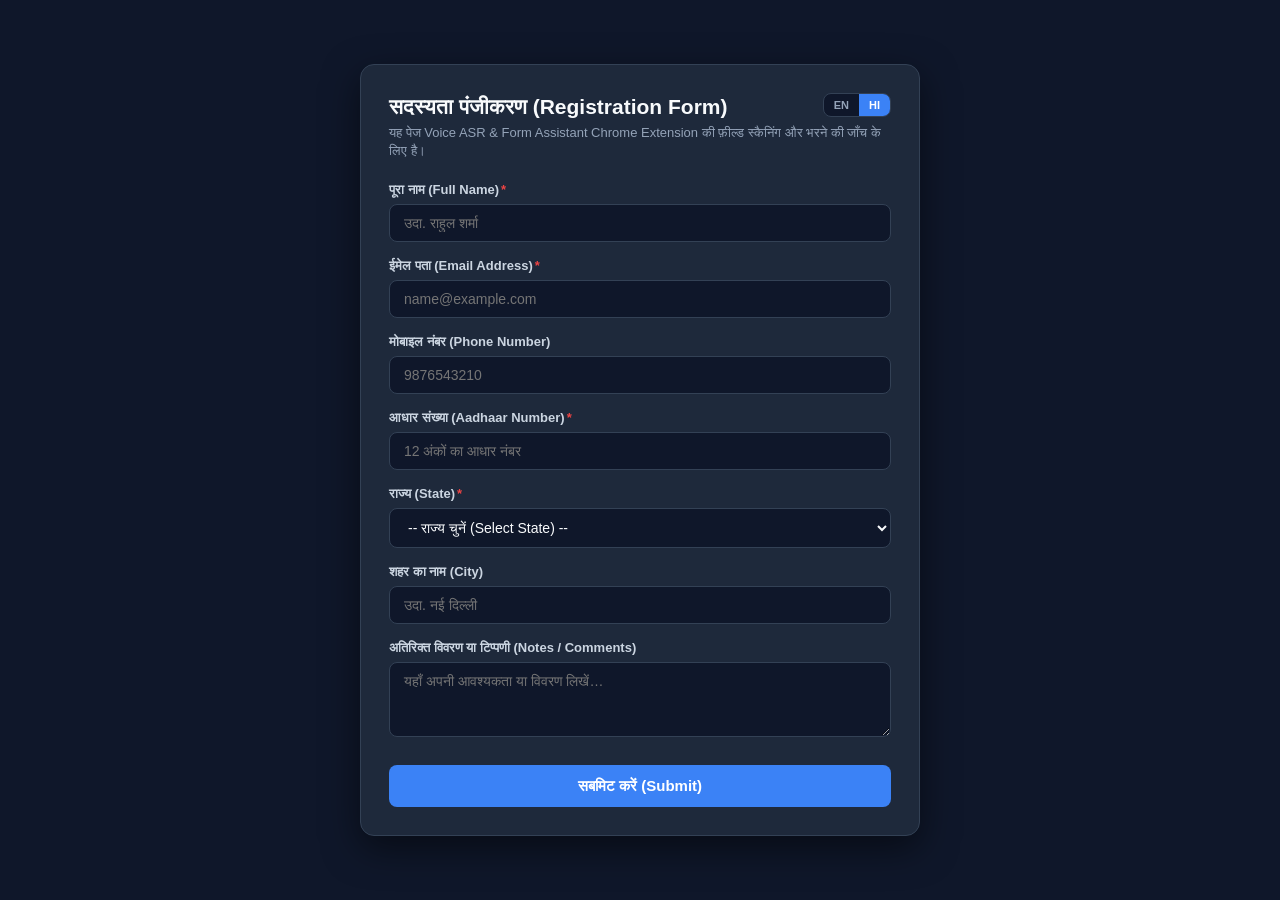
<file: commands_demo/sample_form.html>
<!doctype html>
<html lang="hi">
<head>
    <meta charset="utf-8" />
    <meta name="viewport" content="width=device-width, initial-scale=1" />
    <title id="pageTitle">सैंपल रजिस्ट्रेशन फ़ॉर्म (Sample Test Form)</title>
    <style>
        :root {
            --bg: #0f172a;
            --card-bg: #1e293b;
            --border: #334155;
            --text: #f8fafc;
            --text-muted: #94a3b8;
            --primary: #3b82f6;
            --primary-glow: rgba(59, 130, 246, 0.25);
        }
        * { box-sizing: border-box; margin: 0; padding: 0; }
        body {
            font-family: -apple-system, BlinkMacSystemFont, "Segoe UI", Roboto, "Noto Sans Devanagari", sans-serif;
            background: var(--bg);
            color: var(--text);
            min-height: 100vh;
            display: flex;
            align-items: center;
            justify-content: center;
            padding: 24px;
        }
        .container {
            width: 100%;
            max-width: 560px;
            background: var(--card-bg);
            border: 1px solid var(--border);
            border-radius: 14px;
            padding: 28px;
            box-shadow: 0 12px 36px rgba(0,0,0,0.5);
            position: relative;
        }
        .header-row {
            display: flex;
            justify-content: space-between;
            align-items: flex-start;
            gap: 12px;
            margin-bottom: 4px;
        }
        h1 {
            font-size: 21px;
            font-weight: 700;
            color: var(--text);
            line-height: 1.3;
        }
        .lang-switch {
            display: flex;
            background: #0f172a;
            border: 1px solid var(--border);
            border-radius: 8px;
            overflow: hidden;
            flex-shrink: 0;
        }
        .lang-btn {
            background: transparent;
            border: none;
            color: var(--text-muted);
            padding: 5px 10px;
            font-size: 11px;
            font-weight: 700;
            cursor: pointer;
            transition: all 0.2s;
        }
        .lang-btn.active {
            background: var(--primary);
            color: #ffffff;
        }
        p.subtitle {
            font-size: 13px;
            color: var(--text-muted);
            margin-bottom: 22px;
            line-height: 1.4;
        }
        .form-group {
            margin-bottom: 16px;
        }
        label {
            display: block;
            font-size: 13px;
            font-weight: 600;
            margin-bottom: 6px;
            color: #cbd5e1;
        }
        label span.req {
            color: #ef4444;
            margin-left: 2px;
        }
        input, textarea, select {
            width: 100%;
            padding: 10px 14px;
            border-radius: 8px;
            border: 1px solid var(--border);
            background: #0f172a;
            color: var(--text);
            font-size: 14px;
            outline: none;
            transition: all 0.2s ease;
            font-family: inherit;
        }
        input:focus, textarea:focus, select:focus {
            border-color: var(--primary);
            box-shadow: 0 0 0 3px var(--primary-glow);
        }
        textarea {
            resize: vertical;
            min-height: 75px;
        }
        .btn-submit {
            width: 100%;
            padding: 12px;
            border-radius: 8px;
            border: none;
            background: var(--primary);
            color: white;
            font-weight: 600;
            font-size: 15px;
            cursor: pointer;
            transition: background 0.2s;
            margin-top: 8px;
        }
        .btn-submit:hover {
            background: #2563eb;
        }
    </style>
</head>
<body>
    <div class="container">
        <div class="header-row">
            <h1 id="formHeading">सदस्यता पंजीकरण (Registration Form)</h1>
            <div class="lang-switch">
                <button type="button" class="lang-btn" id="btnLangEn" onclick="switchFormLang('en')">EN</button>
                <button type="button" class="lang-btn active" id="btnLangHi" onclick="switchFormLang('hi')">HI</button>
            </div>
        </div>
        <p class="subtitle" id="formSubtitle">यह पेज Voice ASR & Form Assistant Chrome Extension की फ़ील्ड स्कैनिंग और भरने की जाँच के लिए है।</p>

        <form id="registrationForm" onsubmit="event.preventDefault(); alert(currentLang === 'hi' ? 'फ़ॉर्म सबमिट हुआ!' : 'Form submitted successfully!');">
            <div class="form-group">
                <label for="fullName"><span id="lblFullName">पूरा नाम</span><span class="req">*</span></label>
                <input type="text" id="fullName" name="fullName" placeholder="उदा. राहुल शर्मा" required />
            </div>

            <div class="form-group">
                <label for="email"><span id="lblEmail">ईमेल पता</span><span class="req">*</span></label>
                <input type="email" id="email" name="email" placeholder="name@example.com" required />
            </div>

            <div class="form-group">
                <label for="phone"><span id="lblPhone">मोबाइल नंबर</span></label>
                <input type="tel" id="phone" name="phone" placeholder="9876543210" />
            </div>

            <div class="form-group">
                <label for="aadhaarNo"><span id="lblAadhaar">आधार संख्या</span><span class="req">*</span></label>
                <input type="password" id="aadhaarNo" name="aadhaarNo" placeholder="12 अंकों का आधार नंबर" maxlength="12" required />
            </div>

            <div class="form-group">
                <label for="state"><span id="lblState">राज्य</span><span class="req">*</span></label>
                <select id="state" name="state" required>
                    <!-- Options populated dynamically -->
                </select>
            </div>

            <div class="form-group">
                <label for="city"><span id="lblCity">शहर का नाम</span></label>
                <input type="text" id="city" name="city" placeholder="उदा. नई दिल्ली" />
            </div>

            <div class="form-group">
                <label for="notes"><span id="lblNotes">अतिरिक्त विवरण या टिप्पणी</span></label>
                <textarea id="notes" name="notes" placeholder="यहाँ अपनी आवश्यकता या विवरण लिखें…"></textarea>
            </div>

            <button type="submit" class="btn-submit" id="btnSubmit">सबमिट करें (Submit)</button>
        </form>
    </div>

    <script>
        const I18N_FORM = {
            hi: {
                pageTitle: 'सैंपल रजिस्ट्रेशन फ़ॉर्म (Sample Test Form)',
                heading: 'सदस्यता पंजीकरण (Registration Form)',
                subtitle: 'यह पेज Voice ASR & Form Assistant Chrome Extension की फ़ील्ड स्कैनिंग और भरने की जाँच के लिए है।',
                lblFullName: 'पूरा नाम (Full Name)',
                phFullName: 'उदा. राहुल शर्मा',
                lblEmail: 'ईमेल पता (Email Address)',
                phEmail: 'name@example.com',
                lblPhone: 'मोबाइल नंबर (Phone Number)',
                phPhone: '9876543210',
                lblAadhaar: 'आधार संख्या (Aadhaar Number)',
                phAadhaar: '12 अंकों का आधार नंबर',
                lblState: 'राज्य (State)',
                stateOptions: [
                    { val: '', text: '-- राज्य चुनें (Select State) --' },
                    { val: 'UP', text: 'उत्तर प्रदेश (Uttar Pradesh)' },
                    { val: 'MH', text: 'महाराष्ट्र (Maharashtra)' },
                    { val: 'DL', text: 'दिल्ली (Delhi)' },
                    { val: 'BR', text: 'बिहार (Bihar)' },
                    { val: 'RJ', text: 'राजस्थान (Rajasthan)' }
                ],
                lblCity: 'शहर का नाम (City)',
                phCity: 'उदा. नई दिल्ली',
                lblNotes: 'अतिरिक्त विवरण या टिप्पणी (Notes / Comments)',
                phNotes: 'यहाँ अपनी आवश्यकता या विवरण लिखें…',
                btnSubmit: 'सबमिट करें (Submit)'
            },
            en: {
                pageTitle: 'Registration Form — Voice Assistant Demo',
                heading: 'Membership Registration Form',
                subtitle: 'This page tests form scanning and sequential voice-filling with the Voice Form Assistant.',
                lblFullName: 'Full Name',
                phFullName: 'e.g. John Doe',
                lblEmail: 'Email Address',
                phEmail: 'john.doe@example.com',
                lblPhone: 'Phone Number',
                phPhone: '9876543210',
                lblAadhaar: 'Aadhaar / ID Number',
                phAadhaar: '12-digit ID number',
                lblState: 'State',
                stateOptions: [
                    { val: '', text: '-- Select State --' },
                    { val: 'CA', text: 'California (CA)' },
                    { val: 'NY', text: 'New York (NY)' },
                    { val: 'TX', text: 'Texas (TX)' },
                    { val: 'FL', text: 'Florida (FL)' },
                    { val: 'IL', text: 'Illinois (IL)' },
                    { val: 'UP', text: 'Uttar Pradesh (UP)' },
                    { val: 'DL', text: 'Delhi (DL)' }
                ],
                lblCity: 'City',
                phCity: 'e.g. San Francisco',
                lblNotes: 'Additional Notes / Comments',
                phNotes: 'Write your notes or special instructions here…',
                btnSubmit: 'Submit Registration'
            }
        };

        let currentLang = 'hi';

        function switchFormLang(lang) {
            if (!I18N_FORM[lang]) return;
            currentLang = lang;
            document.documentElement.lang = lang;

            const t = I18N_FORM[lang];
            document.getElementById('pageTitle').textContent = t.pageTitle;
            document.getElementById('formHeading').textContent = t.heading;
            document.getElementById('formSubtitle').textContent = t.subtitle;

            document.getElementById('lblFullName').textContent = t.lblFullName;
            document.getElementById('fullName').placeholder = t.phFullName;

            document.getElementById('lblEmail').textContent = t.lblEmail;
            document.getElementById('email').placeholder = t.phEmail;

            document.getElementById('lblPhone').textContent = t.lblPhone;
            document.getElementById('phone').placeholder = t.phPhone;

            document.getElementById('lblAadhaar').textContent = t.lblAadhaar;
            document.getElementById('aadhaarNo').placeholder = t.phAadhaar;

            document.getElementById('lblState').textContent = t.lblState;
            const stateSelect = document.getElementById('state');
            const curVal = stateSelect.value;
            stateSelect.innerHTML = '';
            t.stateOptions.forEach(opt => {
                const o = document.createElement('option');
                o.value = opt.val;
                o.textContent = opt.text;
                stateSelect.appendChild(o);
            });
            if (curVal) stateSelect.value = curVal;

            document.getElementById('lblCity').textContent = t.lblCity;
            document.getElementById('city').placeholder = t.phCity;

            document.getElementById('lblNotes').textContent = t.lblNotes;
            document.getElementById('notes').placeholder = t.phNotes;

            document.getElementById('btnSubmit').textContent = t.btnSubmit;

            document.getElementById('btnLangEn').classList.toggle('active', lang === 'en');
            document.getElementById('btnLangHi').classList.toggle('active', lang === 'hi');
        }

        // Listen for language changes dispatched by the Chrome Extension content script
        window.addEventListener('vff_language_changed', (e) => {
            if (e.detail && e.detail.language) {
                switchFormLang(e.detail.language);
            }
        });

        // Initialize with default language
        switchFormLang('hi');
    </script>
</body>
</html>
</file>
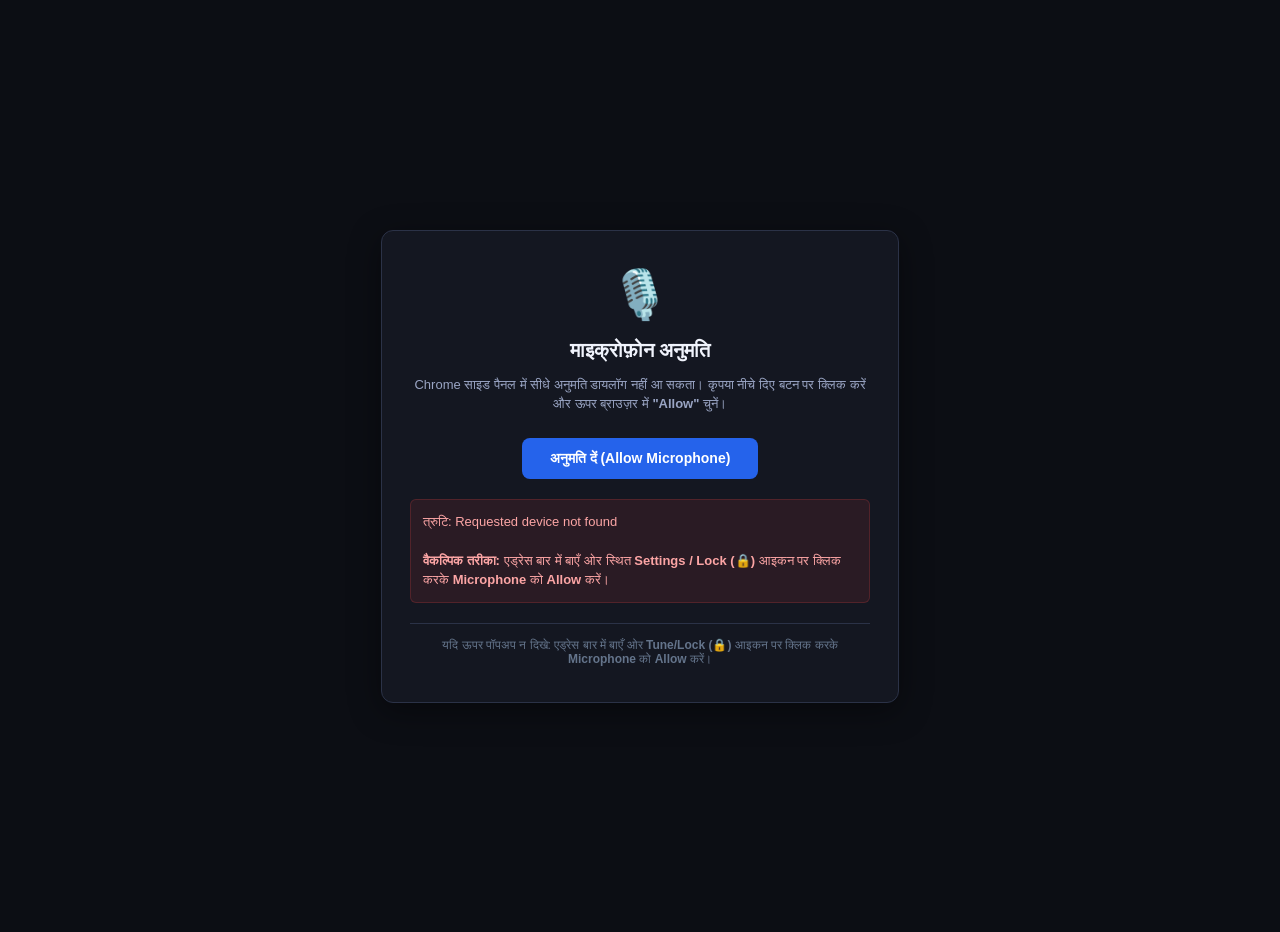
<file: extension/permission.html>
<!doctype html>
<html lang="hi">
<head>
    <meta charset="utf-8" />
    <meta name="viewport" content="width=device-width, initial-scale=1" />
    <title data-i18n="permPageTitle">Microphone Permission — Voice Assistant</title>
    <style>
        body {
            background-color: #0c0e14;
            color: #f0f3fc;
            font-family: -apple-system, BlinkMacSystemFont, "Segoe UI", Roboto, sans-serif;
            display: flex;
            align-items: center;
            justify-content: center;
            min-height: 100vh;
            margin: 0;
            text-align: center;
            padding: 16px;
        }
        .card {
            background: #141721;
            border: 1px solid #2b3247;
            border-radius: 12px;
            padding: 36px 28px;
            max-width: 460px;
            box-shadow: 0 8px 32px rgba(0, 0, 0, 0.4);
        }
        .mic-icon {
            font-size: 48px;
            margin-bottom: 16px;
            animation: bounce 2s infinite ease-in-out;
        }
        @keyframes bounce {
            0%, 100% { transform: translateY(0); }
            50% { transform: translateY(-8px); }
        }
        h1 {
            font-size: 20px;
            margin-bottom: 8px;
            color: #f0f3fc;
        }
        p {
            font-size: 13px;
            color: #9aa5c4;
            line-height: 1.5;
            margin-bottom: 24px;
        }
        .btn {
            cursor: pointer;
            background: #2563eb;
            color: white;
            border: none;
            padding: 12px 28px;
            border-radius: 8px;
            font-size: 14px;
            font-weight: 600;
            transition: all 0.2s;
        }
        .btn:hover:not(:disabled) {
            background: #1d4ed8;
        }
        .btn:disabled {
            opacity: 0.6;
            cursor: not-allowed;
        }
        .status {
            margin-top: 20px;
            font-size: 14px;
            color: #10b981;
            display: none;
            padding: 10px;
            background: rgba(16, 185, 129, 0.1);
            border-radius: 6px;
        }
        .error {
            margin-top: 20px;
            font-size: 13px;
            color: #fca5a5;
            display: none;
            padding: 12px;
            background: rgba(239, 68, 68, 0.1);
            border: 1px solid rgba(239, 68, 68, 0.2);
            border-radius: 6px;
            text-align: left;
            line-height: 1.5;
        }
        .tip {
            margin-top: 20px;
            font-size: 12px;
            color: #64748b;
            border-top: 1px solid #2b3247;
            padding-top: 14px;
        }
        .tip a {
            color: #60a5fa;
            text-decoration: underline;
        }
    </style>
</head>
<body>
    <div class="card">
        <div class="mic-icon">🎙️</div>
        <h1 id="permHeading" data-i18n="permHeading">Microphone Permission</h1>
        <p id="permDesc" data-i18n="permDesc">Chrome side panels cannot directly prompt for microphone access. Please click the button below and select <b>"Allow"</b> in the browser prompt above.</p>
        
        <button id="btnGrant" class="btn" data-i18n="permBtnGrant">Grant Permission (Allow Microphone)</button>
        
        <div id="statusSuccess" class="status" data-i18n="permSuccess">
            ✅ Permission granted! You can now close this tab.
        </div>
        <div id="statusError" class="error"></div>

        <div class="tip" id="permTip" data-i18n="permTip">
            If you do not see a prompt above: Click the <b>Tune/Lock (🔒)</b> icon on the left of the address bar and set <b>Microphone</b> to <b>Allow</b>.
        </div>
    </div>

    <!-- Loaded from external JS files to satisfy Manifest V3 CSP -->
    <script src="locales/hi.js"></script>
    <script src="locales/en.js"></script>
    <script src="locales/es.js"></script>
    <script src="locales/fr.js"></script>
    <script src="locales/it.js"></script>
    <script src="locales/pt.js"></script>
    <script src="locales/nl.js"></script>
    <script src="locales/de.js"></script>
    <script src="locales/tr.js"></script>
    <script src="locales/ru.js"></script>
    <script src="locales/ar.js"></script>
    <script src="locales/ja.js"></script>
    <script src="locales/ko.js"></script>
    <script src="locales/vi.js"></script>
    <script src="locales/uk.js"></script>
    <script src="i18n.js"></script>
    <script src="permission.js"></script>
</body>
</html>
</file>
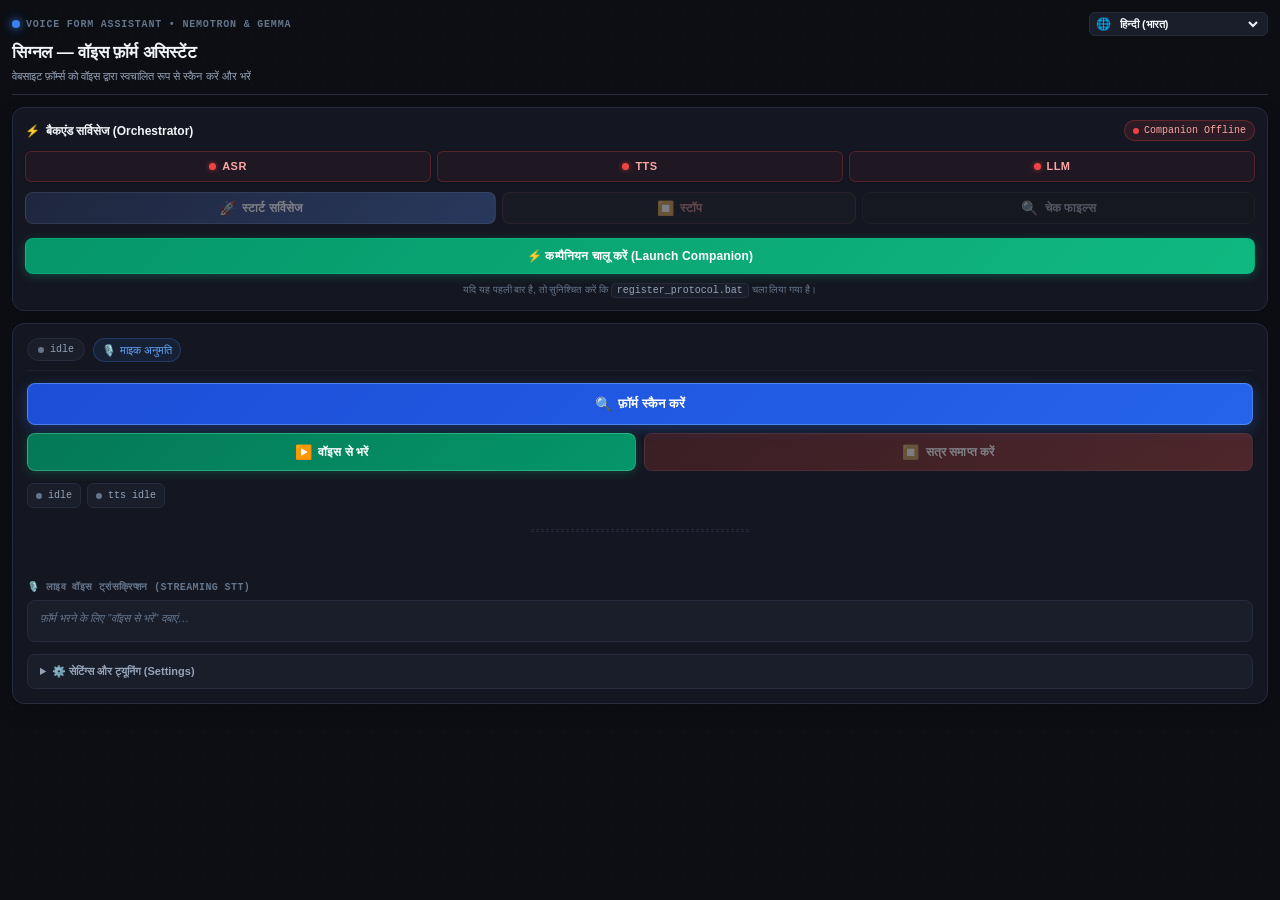
<file: extension/sidepanel.html>
<!doctype html>
<html lang="hi">
<head>
    <meta charset="utf-8" />
    <meta name="viewport" content="width=device-width, initial-scale=1" />
    <title>वॉइस फ़ॉर्म असिस्टेंट — Local ASR & LLM</title>
    <link rel="stylesheet" href="sidepanel.css" />
    <script src="lib/ort.min.js"></script>
    <script src="locales/hi.js"></script>
    <script src="locales/en.js"></script>
    <script src="locales/es.js"></script>
    <script src="locales/fr.js"></script>
    <script src="locales/it.js"></script>
    <script src="locales/pt.js"></script>
    <script src="locales/nl.js"></script>
    <script src="locales/de.js"></script>
    <script src="locales/tr.js"></script>
    <script src="locales/ru.js"></script>
    <script src="locales/ar.js"></script>
    <script src="locales/ja.js"></script>
    <script src="locales/ko.js"></script>
    <script src="locales/vi.js"></script>
    <script src="locales/uk.js"></script>
    <script src="i18n.js"></script>
</head>
<body>
    <div class="grain"></div>
    <div class="app-container">
        <!-- ===== HEADER ===== -->
        <header class="app-header">
            <div class="header-top-row">
                <div class="brand">
                    <span class="pulse-dot"></span>
                    <span class="brand-title" data-i18n="brandTitle">VOICE FORM ASSISTANT &bull; NEMOTRON & GEMMA</span>
                </div>
                <div class="lang-selector-wrapper">
                    <label for="languageSelect" class="lang-label" title="भाषा चुनें / Select Language">🌐</label>
                    <select id="languageSelect" class="lang-dropdown">
                        <option value="en-US">English (US)</option>
                        <option value="en-GB">English (UK)</option>
                        <option value="es-ES">Español (España)</option>
                        <option value="es-US">Español (EE. UU.)</option>
                        <option value="fr-FR">Français (France)</option>
                        <option value="fr-CA">Français (Canada)</option>
                        <option value="it-IT">Italiano (Italia)</option>
                        <option value="pt-BR">Português (Brasil)</option>
                        <option value="pt-PT">Português (Portugal)</option>
                        <option value="nl-NL">Nederlands (Nederland)</option>
                        <option value="de-DE">Deutsch (Deutschland)</option>
                        <option value="tr-TR">Türkçe (Türkiye)</option>
                        <option value="ru-RU">Русский (Россия)</option>
                        <option value="ar-AR">العربية (Arabic)</option>
                        <option value="hi-IN" selected>हिन्दी (भारत)</option>
                        <option value="ja-JP">日本語 (日本)</option>
                        <option value="ko-KR">한국어 (대한민국)</option>
                        <option value="vi-VN">Tiếng Việt (Việt Nam)</option>
                        <option value="uk-UA">Українська (Україна)</option>
                    </select>
                </div>
            </div>
            <h1 data-i18n="appTitle">सिग्नल — वॉइस फ़ॉर्म असिस्टेंट</h1>
            <p class="tagline" data-i18n="tagline">वेबसाइट फ़ॉर्म्स को वॉइस द्वारा स्वचालित रूप से स्कैन करें और भरें</p>
        </header>

        <!-- ===== COMPANION ORCHESTRATOR CARD ===== -->
        <section class="orchestrator-card">
            <div class="card-header">
                <div class="card-title">
                    <span class="icon">⚡</span>
                    <span data-i18n="orchestratorTitle">बैकएंड सर्विसेज (Orchestrator)</span>
                </div>
                <div id="companionPill" class="badge badge-disconnected" data-state="offline">
                    <span class="dot"></span>
                    <span id="companionStatusText" data-i18n="companionOffline">Companion Offline</span>
                </div>
            </div>

            <!-- 3 Backend Services Indicators (Single compact row) -->
            <div class="services-row">
                <div class="service-pill" id="svc-asr" data-status="stopped" title="Nemotron ASR (WS :8081, HTTP :8080)">
                    <span class="svc-dot"></span>
                    <span class="svc-name">ASR</span>
                    <span class="svc-badge" style="display: none;">stopped</span>
                </div>
                <div class="service-pill" id="svc-tts" data-status="stopped" title="Piper TTS (Port :8089)">
                    <span class="svc-dot"></span>
                    <span class="svc-name">TTS</span>
                    <span class="svc-badge" style="display: none;">stopped</span>
                </div>
                <div class="service-pill" id="svc-llm" data-status="stopped" title="Gemma 4 LLM (Port :8084)">
                    <span class="svc-dot"></span>
                    <span class="svc-name">LLM</span>
                    <span class="svc-badge" style="display: none;">stopped</span>
                </div>
            </div>

            <div class="orchestrator-actions">
                <button id="btnStartServices" class="btn btn-services-start" title="Start all 3 backend components" data-i18n-title="btnStartServices">
                    <span class="btn-icon">🚀</span>
                    <span data-i18n="btnStartServices">स्टार्ट सर्विसेज</span>
                </button>
                <button id="btnStopServices" class="btn btn-services-stop" title="Stop all 3 backend components" data-i18n-title="btnStopServices">
                    <span class="btn-icon">⏹️</span>
                    <span data-i18n="btnStopServices">स्टॉप</span>
                </button>
                <button id="btnCheckAssets" class="btn btn-services-check" title="Verify binaries and models" data-i18n-title="btnCheckAssets">
                    <span class="btn-icon">🔍</span>
                    <span data-i18n="btnCheckAssets">चेक फाइल्स</span>
                </button>
            </div>
            <div id="companionOfflineBanner" class="companion-offline-box" style="display: none;">
                <button id="btnLaunchCompanion" class="btn btn-launch" title="Launch Companion Orchestrator Server" data-i18n-title="btnLaunchCompanion">
                    <span data-i18n="btnLaunchCompanion">⚡ कम्पैनियन चालू करें (Launch Companion)</span>
                </button>
                <div id="orchestratorNotice" class="orchestrator-notice" data-i18n="orchestratorNotice">
                    यदि यह पहली बार है, तो सुनिश्चित करें कि <kbd>register_protocol.bat</kbd> चला लिया गया है।
                </div>
            </div>
        </section>

        <!-- ===== MAIN FORM SCANNER & ASSISTANT PANEL ===== -->
        <main class="voice-panel">
            <!-- Connection & Permission Toolbar -->
            <div class="toolbar">
                <div class="toolbar-left">
                    <div id="statusPill" class="status-pill" data-state="idle">
                        <span class="led"></span>
                        <span id="statusText">idle</span>
                    </div>
                    <a href="#" id="linkMicPerm" class="mic-perm-badge" title="माइक्रोफ़ोन अनुमति जाँचें या दें" data-i18n-title="micPermLink">
                        <span>🎙️</span>
                        <span data-i18n="micPermLink">माइक अनुमति</span>
                    </a>
                </div>
                <div class="toolbar-right">
                    <button id="interruptBtn" class="btn-interrupt" title="चल रहे TTS आवाज़ को तुरंत रोकें" data-i18n-title="interruptBtn">
                        <span data-i18n="interruptBtn">🔇 म्यूट TTS</span>
                    </button>
                </div>
            </div>

            <!-- MAIN ACTION HERO BUTTONS -->
            <div class="form-hero-actions">
                <button id="btnScanPage" class="btn btn-hero-scan" title="वर्तमान टैब के सभी फ़ील्ड्स को स्कैन करें" data-i18n-title="btnScanPage">
                    <span class="btn-icon">🔍</span>
                    <span class="btn-title" data-i18n="btnScanPage">फ़ॉर्म स्कैन करें</span>
                </button>
                <div class="form-flow-actions">
                    <button id="btnStartFormFlow" class="btn btn-hero-fill" title="स्कैन किए गए फ़ील्ड्स को वॉइस द्वारा भरें" data-i18n-title="btnStartFormFlow">
                        <span class="btn-icon">▶️</span>
                        <span class="btn-title" data-i18n="btnStartFormFlow">वॉइस से भरें</span>
                    </button>
                    <button id="btnStopFormFlow" class="btn btn-hero-stop" disabled title="सभी गतिविधियाँ और माइक तुरंत बंद करें" data-i18n-title="btnStopFormFlow">
                        <span class="btn-icon">⏹️</span>
                        <span class="btn-title" data-i18n="btnStopFormFlow">सत्र समाप्त करें</span>
                    </button>
                </div>
            </div>

            <!-- Page & Scan Info Banner -->
            <div class="form-page-info" id="formPageInfo" style="display: none;">
                <div class="page-info-row">
                    <span class="form-url-label" data-i18n="pageLabel">पृष्ठ:</span>
                    <span id="formTabUrl" class="form-tab-url" title="">-</span>
                    <div id="formScanBadge" class="badge badge-neutral" data-state="ready">
                        <span class="dot"></span>
                        <span id="formScanBadgeText">0 फ़ील्ड</span>
                    </div>
                </div>
            </div>

            <!-- Audio & Assistant State Row -->
            <div class="states-row">
                <div id="turnState" class="turn-state" data-mode="idle">
                    <span class="tdot"></span>
                    <span id="turnStateText">idle</span>
                </div>
                <div id="ttsStatus" class="tts-status" data-tts="idle">
                    <span class="tts-dot"></span>
                    <span id="ttsStatusText">tts idle</span>
                </div>
                <div id="micMutedBadge" class="mic-muted-badge" data-i18n="micMutedBadge">🔇 mic muted — assistant speaking</div>
            </div>

            <!-- Signal & Toast Feedback -->
            <div id="signalStrip" class="signal-strip"></div>
            <div id="toast" class="toast"></div>

            <!-- Current Active Field Spotlight (Visible during voice filling) -->
            <div id="formActiveSpotlight" class="form-spotlight-box" style="display: none;">
                <div class="spotlight-header">
                    <span id="spotlightStep" class="spotlight-step">फ़ील्ड 1 / 1</span>
                    <span id="spotlightStatus" class="spotlight-status-badge" data-phase="asking" data-i18n="spotlightPhaseAsking">पूछ रहे हैं…</span>
                </div>
                <div class="spotlight-body">
                    <div class="spotlight-label-row">
                        <span id="spotlightLabel" class="spotlight-label">फ़ील्ड नाम</span>
                        <span id="spotlightRequired" class="spotlight-req-tag" style="display: none;" data-i18n="spotlightRequired">*आवश्यक</span>
                    </div>
                    <div class="spotlight-prompt" id="spotlightPrompt" data-i18n="spotlightPromptListening">सुन रहे हैं: अपना उत्तर बोलें…</div>
                    <div class="spotlight-value-preview" id="spotlightValueBox">
                        <span class="val-label" data-i18n="spotlightValLabel">प्राप्त मान:</span>
                        <span id="spotlightValue" class="val-text empty" data-i18n="spotlightNoValYet">अभी कोई उत्तर नहीं</span>
                    </div>
                </div>

                <!-- Navigation Controls for active field -->
                <div id="formStepControls" class="form-step-controls">
                    <button id="btnPrevField" class="btn btn-step" title="पिछले फ़ील्ड पर जाएं" data-i18n-title="btnPrevField">
                        <span data-i18n="btnPrevField">⏮️ पिछला</span>
                    </button>
                    <button id="btnReaskField" class="btn btn-step" title="इस फ़ील्ड को दोबारा पूछें" data-i18n-title="btnReaskField">
                        <span data-i18n="btnReaskField">🔄 दोबारा पूछें</span>
                    </button>
                    <button id="btnSkipField" class="btn btn-step" title="इस फ़ील्ड को छोड़ कर अगले पर जाएं" data-i18n-title="btnSkipField">
                        <span data-i18n="btnSkipField">⏭️ छोड़ें</span>
                    </button>
                    <button id="btnPauseField" class="btn btn-step btn-sleep-toggle" title="असिस्टेंट को रोकें / Pause Assistant" data-i18n-title="btnPauseField">
                        <span id="btnPauseFieldText" data-i18n="btnPauseField">💤 रोकें</span>
                    </button>
                </div>
            </div>

            <!-- Live Streaming Transcription Box -->
            <div class="transcript-zone">
                <div class="zone-header">
                    <span class="zone-label" data-i18n="transcriptLabel">🎙️ लाइव वॉइस ट्रांसक्रिप्शन (Streaming STT)</span>
                </div>
                <div id="liveLine" class="live-line empty" data-i18n="transcriptIdle">फ़ॉर्म भरने के लिए "वॉइस से भरें" दबाएं…</div>
            </div>

            <!-- Scanned Fields List Accordion -->
            <details id="formFieldsAccordion" class="form-fields-accordion" style="display: none;">
                <summary>
                    <span id="scannedFieldsSummaryLabel">📋 स्कैन किए गए फ़ील्ड्स (<b id="scannedFieldsCount">0</b>)</span>
                    <span class="accordion-hint" data-i18n="accordionHint">क्लिक कर चुनें</span>
                </summary>
                <div class="fields-list" id="fieldsListContainer">
                    <!-- Dynamic field items rendered here -->
                </div>
            </details>

            <!-- TUNING SETTINGS ACCORDION -->
            <details class="tuning">
                <summary data-i18n="tuningTitle">⚙️ सेटिंग्स और ट्यूनिंग (Settings)</summary>
                <div class="tuning-body">
                    <div class="slider-row">
                        <label><span data-i18n="settingWsUrl">WebSocket URL</span></label>
                        <input id="wsUrl" class="ws-input" style="width:100%" value="ws://127.0.0.1:8081" spellcheck="false" />
                    </div>
                    <div class="slider-row">
                        <label><span data-i18n="settingThreshold">Silero Speech Threshold</span><span id="thresholdVal">0.50</span></label>
                        <input type="range" id="thresholdSlider" min="0.10" max="0.90" step="0.05" value="0.50" />
                    </div>
                    <div class="slider-row">
                        <label><span data-i18n="settingSilence">Silence Before Turn Finalizes</span><span id="silenceVal">800 ms</span></label>
                        <input type="range" id="silenceSlider" min="200" max="2000" step="50" value="800" />
                    </div>
                    <div class="slider-row">
                        <label><span data-i18n="settingMaxTurn">Max Utterance Hard Cap</span><span id="maxTurnVal">12000 ms</span></label>
                        <input type="range" id="maxTurnSlider" min="3000" max="25000" step="500" value="12000" />
                    </div>
                    <div class="slider-row">
                        <label><span data-i18n="settingPadding">Pre-roll Padding</span><span id="padVal">200 ms</span></label>
                        <input type="range" id="padSlider" min="0" max="500" step="20" value="200" />
                    </div>
                    <div class="slider-row">
                        <label><span data-i18n="settingLlmUrl">LLM Proxy Server URL</span></label>
                        <input type="text" id="llmUrl" class="ws-input" style="width:100%" value="http://127.0.0.1:8000/v1/chat/completions" spellcheck="false" />
                    </div>
                    <div class="slider-row">
                        <label><span data-i18n="settingDebounce">Confirmation Debounce</span><span id="debounceVal">1000 ms</span></label>
                        <input type="range" id="debounceSlider" min="400" max="2000" step="50" value="1000" />
                    </div>
                </div>
            </details>

        </main>


    <script src="classes/AuditLogger.js"></script>
    <script src="classes/FieldResolver.js"></script>
    <script src="classes/InputClassifier.js"></script>
    <script src="classes/ActionHandler.js"></script>
    <script src="classes/InformationHandler.js"></script>
    <script src="classes/CorrectionHandler.js"></script>
    <script src="classes/WakeWordManager.js"></script>
    <script src="sidepanel.js"></script>
</body>
</html>
</file>
<file: extension/sidepanel.css>
/* ==========================================================
   sidepanel.css — Chrome Extension Voice Form Assistant
   Modern, Sleek Dark Aesthetics Tailored for Chrome Side Panel
   ========================================================== */

:root {
    --bg-base: #0c0e14;
    --bg-surface: #141721;
    --bg-card: #1a1e2b;
    --bg-card-hover: #222738;
    --border: #262c3e;
    --border-subtle: rgba(255, 255, 255, 0.08);
    --border-focus: #4b5578;
    
    --text-primary: #f1f5f9;
    --text-secondary: #94a3b8;
    --text-muted: #64748b;
    
    --accent-green: #10b981;
    --accent-green-glow: rgba(16, 185, 129, 0.25);
    --accent-blue: #3b82f6;
    --accent-blue-glow: rgba(59, 130, 246, 0.25);
    --accent-amber: #f59e0b;
    --accent-amber-glow: rgba(245, 158, 11, 0.25);
    --accent-red: #ef4444;
    --accent-purple: #8b5cf6;

    --font-mono: "IBM Plex Mono", Consolas, "Courier New", monospace;
    --font-sans: -apple-system, BlinkMacSystemFont, "Segoe UI", Roboto, "Noto Sans Devanagari", sans-serif;
}

::selection {
    background: rgba(59, 130, 246, 0.4);
    color: #ffffff;
}

* {
    box-sizing: border-box;
    margin: 0;
    padding: 0;
}

body {
    background-color: var(--bg-base);
    color: var(--text-primary);
    font-family: var(--font-sans);
    font-size: 13px;
    line-height: 1.5;
    min-height: 100vh;
    padding: 12px;
    overflow-x: hidden;
}

button, .btn, .badge, .status-pill, .turn-state, .tts-status, summary, .mic-perm-badge, .btn-interrupt {
    user-select: none;
    -webkit-user-select: none;
}

/* Subtle background grain */
.grain {
    position: fixed;
    top: 0; left: 0; right: 0; bottom: 0;
    pointer-events: none;
    background-image: radial-gradient(rgba(255, 255, 255, 0.02) 1px, transparent 0);
    background-size: 24px 24px;
    z-index: 0;
}

.app-container {
    position: relative;
    z-index: 1;
    display: flex;
    flex-direction: column;
    gap: 12px;
}

/* ===== HEADER ===== */
.app-header {
    border-bottom: 1px solid var(--border);
    padding-bottom: 10px;
}

.header-top-row {
    display: flex;
    justify-content: space-between;
    align-items: center;
    margin-bottom: 4px;
}

.brand {
    display: flex;
    align-items: center;
    gap: 6px;
}

.lang-selector-wrapper {
    display: flex;
    align-items: center;
    gap: 5px;
    background: var(--bg-card);
    border: 1px solid var(--border);
    border-radius: 6px;
    padding: 2px 6px;
    transition: border-color 0.2s;
}

.lang-selector-wrapper:hover, .lang-selector-wrapper:focus-within {
    border-color: var(--accent-blue);
}

.lang-label {
    font-size: 12px;
    cursor: pointer;
    user-select: none;
}

.lang-dropdown {
    background: transparent;
    color: var(--text-primary);
    border: none;
    font-size: 11px;
    font-weight: 600;
    cursor: pointer;
    outline: none;
    font-family: var(--font-sans);
}

.lang-dropdown option {
    background: var(--bg-card);
    color: var(--text-primary);
}

.pulse-dot {
    width: 8px;
    height: 8px;
    border-radius: 50%;
    background: var(--accent-blue);
    box-shadow: 0 0 8px var(--accent-blue);
    animation: pulse 2s infinite ease-in-out;
}

@keyframes pulse {
    0%, 100% { opacity: 1; transform: scale(1); }
    50% { opacity: 0.5; transform: scale(0.85); }
}

.brand-title {
    font-family: var(--font-mono);
    font-size: 10px;
    letter-spacing: 0.08em;
    color: var(--text-muted);
    font-weight: 600;
}

.app-header h1 {
    font-size: 17px;
    font-weight: 700;
    color: var(--text-primary);
    letter-spacing: -0.01em;
}

.tagline {
    font-size: 11px;
    color: var(--text-secondary);
    margin-top: 2px;
}

/* ===== ORCHESTRATOR CARD ===== */
.orchestrator-card {
    background: var(--bg-surface);
    border: 1px solid var(--border);
    border-radius: 12px;
    padding: 12px;
    display: flex;
    flex-direction: column;
    gap: 10px;
    box-shadow: 0 4px 16px rgba(0, 0, 0, 0.2);
}

.card-header {
    display: flex;
    justify-content: space-between;
    align-items: center;
}

.card-title {
    font-weight: 600;
    font-size: 12px;
    display: flex;
    align-items: center;
    gap: 6px;
    color: var(--text-primary);
}

.badge {
    display: inline-flex;
    align-items: center;
    gap: 5px;
    font-size: 10px;
    font-family: var(--font-mono);
    padding: 2px 8px;
    border-radius: 999px;
    border: 1px solid var(--border);
}

.badge .dot {
    width: 6px;
    height: 6px;
    border-radius: 50%;
}

.badge-disconnected {
    background: rgba(239, 68, 68, 0.1);
    color: #fca5a5;
    border-color: rgba(239, 68, 68, 0.3);
}
.badge-disconnected .dot { background: var(--accent-red); }

.badge-connected {
    background: rgba(16, 185, 129, 0.1);
    color: #6ee7b7;
    border-color: rgba(16, 185, 129, 0.3);
}
.badge-connected .dot { background: var(--accent-green); box-shadow: 0 0 6px var(--accent-green); }

.badge-neutral {
    background: rgba(148, 163, 184, 0.1);
    color: #cbd5e1;
    border-color: rgba(148, 163, 184, 0.3);
}
.badge-neutral .dot { background: var(--text-muted); }

/* Service status compact single row */
.services-row {
    display: grid;
    grid-template-columns: 1fr 1fr 1fr;
    gap: 6px;
    align-items: center;
}

.service-pill {
    background: var(--bg-card);
    border: 1px solid var(--border);
    border-radius: 6px;
    padding: 6px 8px;
    display: flex;
    align-items: center;
    justify-content: center;
    gap: 6px;
    font-size: 11px;
    font-weight: 700;
    letter-spacing: 0.04em;
    color: var(--text-secondary);
    transition: all 0.2s cubic-bezier(0.16, 1, 0.3, 1);
    user-select: none;
    box-shadow: 0 1px 3px rgba(0, 0, 0, 0.15);
}

.service-pill .svc-dot {
    width: 7px;
    height: 7px;
    border-radius: 50%;
    background: #ef4444; /* red when stopped */
    box-shadow: 0 0 5px rgba(239, 68, 68, 0.6);
    flex-shrink: 0;
    transition: all 0.2s ease;
}

.service-pill[data-status="ready"] {
    border-color: rgba(16, 185, 129, 0.35);
    background: rgba(16, 185, 129, 0.08);
    color: #6ee7b7;
}

.service-pill[data-status="ready"] .svc-dot {
    background: #10b981; /* green when ready */
    box-shadow: 0 0 7px #10b981, 0 0 2px #34d399;
}

.service-pill[data-status="starting"] {
    border-color: rgba(245, 158, 11, 0.35);
    background: rgba(245, 158, 11, 0.08);
    color: #fcd34d;
}

.service-pill[data-status="starting"] .svc-dot {
    background: #f59e0b;
    box-shadow: 0 0 6px #f59e0b;
}

.service-pill[data-status="stopped"] {
    border-color: rgba(239, 68, 68, 0.25);
    background: rgba(239, 68, 68, 0.05);
    color: #fca5a5;
}

/* Universal Button Styles */
.btn {
    cursor: pointer;
    font-family: inherit;
    font-size: 12px;
    font-weight: 600;
    padding: 8px 12px;
    border-radius: 8px;
    border: 1px solid transparent;
    transition: all 0.18s cubic-bezier(0.16, 1, 0.3, 1);
    display: inline-flex;
    align-items: center;
    justify-content: center;
    gap: 6px;
    letter-spacing: 0.01em;
    outline: none;
}

.btn:disabled {
    opacity: 0.45;
    cursor: not-allowed;
    pointer-events: none;
    filter: grayscale(0.5);
    box-shadow: none !important;
    transform: none !important;
    animation: none !important;
}

/* Attention Blink / Pulse Animations */
@keyframes btn-blink-blue {
    0%, 100% {
        box-shadow: 0 2px 8px rgba(37, 99, 235, 0.35);
        border-color: rgba(147, 197, 253, 0.35);
        filter: brightness(1);
    }
    50% {
        box-shadow: 0 0 16px 4px rgba(59, 130, 246, 0.8), 0 0 4px rgba(255, 255, 255, 0.8);
        border-color: #93c5fd;
        filter: brightness(1.28);
    }
}

@keyframes btn-blink-green {
    0%, 100% {
        box-shadow: 0 2px 10px rgba(16, 185, 129, 0.25);
        border-color: rgba(110, 231, 183, 0.35);
        filter: brightness(1);
    }
    50% {
        box-shadow: 0 0 16px 4px rgba(16, 185, 129, 0.85), 0 0 4px rgba(255, 255, 255, 0.8);
        border-color: #6ee7b7;
        filter: brightness(1.3);
    }
}

.btn-services-start.btn-attention-blink {
    animation: btn-blink-blue 1.25s cubic-bezier(0.4, 0, 0.6, 1) infinite;
}

.btn-hero-fill.btn-attention-blink {
    animation: btn-blink-green 1.25s cubic-bezier(0.4, 0, 0.6, 1) infinite;
}

.btn-icon {
    font-size: 14px;
    line-height: 1;
}

/* Orchestrator Actions Row */
.orchestrator-actions {
    display: grid;
    grid-template-columns: 1.2fr 0.9fr 1fr;
    gap: 6px;
}

.btn-services-start {
    background: linear-gradient(135deg, #1e3a8a 0%, #2563eb 100%);
    color: #ffffff;
    border: 1px solid rgba(147, 197, 253, 0.3);
    box-shadow: 0 2px 8px rgba(37, 99, 235, 0.25);
}
.btn-services-start:hover:not(:disabled) {
    background: linear-gradient(135deg, #2563eb 0%, #3b82f6 100%);
    box-shadow: 0 4px 14px rgba(59, 130, 246, 0.35);
    transform: translateY(-1px);
}
.btn-services-start:active:not(:disabled) { transform: translateY(0); }

.btn-services-stop {
    background: #1e2230;
    color: #f87171;
    border: 1px solid rgba(239, 68, 68, 0.25);
}
.btn-services-stop:hover:not(:disabled) {
    background: rgba(239, 68, 68, 0.15);
    border-color: rgba(239, 68, 68, 0.45);
    color: #fca5a5;
    transform: translateY(-1px);
}
.btn-services-stop:active:not(:disabled) { transform: translateY(0); }

.btn-services-check {
    background: #171b26;
    color: var(--text-secondary);
    border: 1px solid var(--border);
}
.btn-services-check:hover:not(:disabled) {
    background: #202636;
    border-color: var(--border-focus);
    color: var(--text-primary);
    transform: translateY(-1px);
}
.btn-services-check:active:not(:disabled) { transform: translateY(0); }

.companion-offline-box {
    display: flex;
    flex-direction: column;
    gap: 8px;
    margin-top: 4px;
}

.btn-launch {
    background: linear-gradient(135deg, #059669 0%, #10b981 100%);
    color: #ffffff;
    font-weight: 600;
    padding: 10px 14px;
    border-radius: 8px;
    box-shadow: 0 2px 10px rgba(16, 185, 129, 0.3);
    border: 1px solid rgba(16, 185, 129, 0.5);
    width: 100%;
}
.btn-launch:hover:not(:disabled) {
    background: linear-gradient(135deg, #047857 0%, #059669 100%);
    box-shadow: 0 4px 14px rgba(16, 185, 129, 0.4);
    transform: translateY(-1px);
}
.btn-launch:active:not(:disabled) {
    transform: translateY(0);
}

.orchestrator-notice {
    font-size: 10px;
    color: var(--text-muted);
    text-align: center;
}

kbd {
    background: var(--bg-card);
    border: 1px solid var(--border);
    border-radius: 4px;
    padding: 1px 5px;
    font-family: var(--font-mono);
    font-size: 10px;
    color: var(--text-secondary);
}

/* ===== MAIN VOICE / FORM HUB PANEL ===== */
.voice-panel {
    background: var(--bg-surface);
    border: 1px solid var(--border);
    border-radius: 12px;
    padding: 14px;
    display: flex;
    flex-direction: column;
    gap: 12px;
    box-shadow: 0 4px 20px rgba(0, 0, 0, 0.25);
}

/* Toolbar */
.toolbar {
    display: flex;
    justify-content: space-between;
    align-items: center;
    gap: 8px;
    padding-bottom: 8px;
    border-bottom: 1px solid rgba(255, 255, 255, 0.05);
}

.toolbar-left {
    display: flex;
    align-items: center;
    gap: 8px;
}

.toolbar-right {
    display: flex;
    align-items: center;
    gap: 6px;
}

.status-pill {
    display: inline-flex;
    align-items: center;
    gap: 6px;
    background: var(--bg-card);
    border: 1px solid var(--border);
    border-radius: 999px;
    padding: 3px 10px;
    font-family: var(--font-mono);
    font-size: 10px;
    color: var(--text-secondary);
}

.status-pill .led {
    width: 6px;
    height: 6px;
    border-radius: 50%;
    background: var(--text-muted);
}
.status-pill[data-state="streaming"] .led {
    background: var(--accent-green);
    box-shadow: 0 0 6px var(--accent-green);
}
.status-pill[data-state="connecting"] .led {
    background: var(--accent-amber);
}

.mic-perm-badge {
    display: inline-flex;
    align-items: center;
    gap: 4px;
    font-size: 11px;
    font-weight: 500;
    color: #60a5fa;
    text-decoration: none;
    padding: 3px 8px;
    border-radius: 999px;
    background: rgba(59, 130, 246, 0.1);
    border: 1px solid rgba(59, 130, 246, 0.25);
    transition: all 0.15s ease;
}
.mic-perm-badge:hover {
    background: rgba(59, 130, 246, 0.2);
    border-color: rgba(59, 130, 246, 0.45);
    color: #93c5fd;
    transform: translateY(-1px);
}

.btn-interrupt {
    background: rgba(239, 68, 68, 0.12);
    border: 1px solid rgba(239, 68, 68, 0.3);
    color: #fca5a5;
    font-size: 10px;
    font-weight: 600;
    padding: 3px 8px;
    border-radius: 999px;
    cursor: pointer;
    transition: all 0.15s ease;
    display: none;
}
.btn-interrupt.visible {
    display: inline-flex;
    align-items: center;
    gap: 4px;
}
.btn-interrupt:hover {
    background: rgba(239, 68, 68, 0.22);
    border-color: var(--accent-red);
}

/* ==========================================================
   HERO ACTION BUTTONS (Scan, Fill, Stop)
   ========================================================== */
.form-hero-actions {
    display: flex;
    flex-direction: column;
    gap: 8px;
}

.btn-hero-scan {
    width: 100%;
    min-height: 42px;
    font-size: 13px;
    font-weight: 700;
    background: linear-gradient(135deg, #1d4ed8 0%, #2563eb 100%);
    color: #ffffff;
    border: 1px solid rgba(147, 197, 253, 0.4);
    box-shadow: 0 4px 14px rgba(37, 99, 235, 0.35);
    border-radius: 8px;
    padding: 10px 14px;
}
.btn-hero-scan:hover:not(:disabled) {
    background: linear-gradient(135deg, #2563eb 0%, #3b82f6 100%);
    box-shadow: 0 6px 18px rgba(59, 130, 246, 0.5);
    transform: translateY(-1px);
}
.btn-hero-scan:active:not(:disabled) { transform: translateY(0); }

.form-flow-actions {
    display: grid;
    grid-template-columns: 1fr 1fr;
    gap: 8px;
}

.btn-hero-fill {
    min-height: 38px;
    font-size: 12px;
    font-weight: 600;
    background: linear-gradient(135deg, #047857 0%, #059669 100%);
    color: #ffffff;
    border: 1px solid rgba(110, 231, 183, 0.35);
    box-shadow: 0 2px 10px rgba(16, 185, 129, 0.25);
    border-radius: 8px;
    padding: 8px 10px;
}
.btn-hero-fill:hover:not(:disabled) {
    background: linear-gradient(135deg, #059669 0%, #10b981 100%);
    box-shadow: 0 4px 14px rgba(16, 185, 129, 0.4);
    transform: translateY(-1px);
}
.btn-hero-fill:active:not(:disabled) { transform: translateY(0); }

.btn-hero-stop {
    min-height: 38px;
    font-size: 12px;
    font-weight: 600;
    background: linear-gradient(135deg, #991b1b 0%, #dc2626 100%);
    color: #ffffff;
    border: 1px solid rgba(248, 113, 113, 0.35);
    box-shadow: 0 2px 10px rgba(220, 38, 38, 0.25);
    border-radius: 8px;
    padding: 8px 10px;
}
.btn-hero-stop:hover:not(:disabled) {
    background: linear-gradient(135deg, #b91c1c 0%, #ef4444 100%);
    box-shadow: 0 4px 14px rgba(239, 68, 68, 0.4);
    transform: translateY(-1px);
}
.btn-hero-stop:active:not(:disabled) { transform: translateY(0); }

/* Page & Scan info bar */
.form-page-info {
    background: rgba(0, 0, 0, 0.25);
    border: 1px solid rgba(255, 255, 255, 0.05);
    border-radius: 8px;
    padding: 6px 10px;
}

.page-info-row {
    display: flex;
    align-items: center;
    gap: 8px;
    font-size: 11px;
}

.form-url-label {
    color: var(--text-muted);
    font-size: 10px;
    font-weight: 700;
    text-transform: uppercase;
    letter-spacing: 0.05em;
}

.form-tab-url {
    color: var(--text-secondary);
    font-family: var(--font-mono);
    font-size: 10px;
    white-space: nowrap;
    overflow: hidden;
    text-overflow: ellipsis;
    flex: 1;
}

/* Audio / State Indicators */
.states-row {
    display: flex;
    flex-wrap: wrap;
    gap: 6px;
    align-items: center;
}

.turn-state, .tts-status {
    display: inline-flex;
    align-items: center;
    gap: 6px;
    background: var(--bg-card);
    border: 1px solid var(--border);
    border-radius: 6px;
    padding: 4px 8px;
    font-size: 10px;
    font-family: var(--font-mono);
    color: var(--text-secondary);
}

.tdot, .tts-dot {
    width: 6px;
    height: 6px;
    border-radius: 50%;
    background: var(--text-muted);
}

.turn-state[data-mode="listening"] .tdot {
    background: var(--accent-green);
    box-shadow: 0 0 6px var(--accent-green);
}
.turn-state[data-mode="finalizing"] .tdot {
    background: var(--accent-amber);
}
.turn-state[data-mode="confirming"] .tdot {
    background: var(--accent-purple);
}

.tts-status[data-tts="playing"] .tts-dot {
    background: #38bdf8;
    box-shadow: 0 0 6px #38bdf8;
}

.mic-muted-badge {
    display: none;
    background: rgba(245, 158, 11, 0.15);
    border: 1px solid rgba(245, 158, 11, 0.4);
    color: #fde68a;
    font-size: 10px;
    padding: 3px 8px;
    border-radius: 6px;
}
.mic-muted-badge.visible { display: inline-flex; }

/* Signal visualizer */
.signal-strip {
    display: flex;
    align-items: center;
    justify-content: center;
    gap: 2px;
    height: 20px;
    width: 100%;
}

.bar-wrap {
    display: flex;
    flex-direction: column;
    justify-content: center;
    height: 100%;
    width: 3px;
}
.bar-wrap .seg {
    width: 3px;
    background: var(--border);
    transition: height .05s linear, background .15s linear;
}
.bar-wrap .seg.up {
    border-radius: 2px 2px 0 0;
    margin-bottom: 1px;
}
.bar-wrap .seg.down {
    border-radius: 0 0 2px 2px;
}
.bar-wrap.active .seg {
    background: var(--accent-green);
}
.bar-wrap.finalizing .seg {
    background: var(--accent-amber);
}

.toast {
    font-size: 11px;
    color: var(--accent-amber);
    min-height: 16px;
    text-align: center;
}

/* ==========================================================
   ACTIVE FIELD SPOTLIGHT BOX
   ========================================================== */
.form-spotlight-box {
    background: linear-gradient(135deg, rgba(37, 99, 235, 0.08) 0%, rgba(20, 24, 38, 0.8) 100%);
    border: 1px solid rgba(59, 130, 246, 0.35);
    border-radius: 10px;
    padding: 12px;
    display: flex;
    flex-direction: column;
    gap: 10px;
    box-shadow: 0 4px 18px rgba(37, 99, 235, 0.15);
    animation: spotlightFadeIn 0.25s ease-out;
}

@keyframes spotlightFadeIn {
    from { opacity: 0; transform: translateY(-4px); }
    to { opacity: 1; transform: translateY(0); }
}

.spotlight-header {
    display: flex;
    justify-content: space-between;
    align-items: center;
}

.spotlight-step {
    font-family: var(--font-mono);
    font-size: 10px;
    font-weight: 700;
    color: #60a5fa;
    letter-spacing: 0.05em;
    text-transform: uppercase;
}

.spotlight-status-badge {
    font-size: 10px;
    font-weight: 600;
    padding: 2px 8px;
    border-radius: 999px;
    background: rgba(59, 130, 246, 0.2);
    color: #93c5fd;
    border: 1px solid rgba(59, 130, 246, 0.4);
}

.spotlight-status-badge[data-phase="listening"] {
    background: rgba(16, 185, 129, 0.2);
    color: #6ee7b7;
    border-color: rgba(16, 185, 129, 0.4);
    animation: pulse 1.5s infinite;
}

.spotlight-status-badge[data-phase="confirming"] {
    background: rgba(245, 158, 11, 0.2);
    color: #fcd34d;
    border-color: rgba(245, 158, 11, 0.4);
}

.spotlight-status-badge[data-phase="confirmed"] {
    background: rgba(16, 185, 129, 0.25);
    color: #34d399;
    border-color: rgba(16, 185, 129, 0.6);
}

.spotlight-body {
    display: flex;
    flex-direction: column;
    gap: 6px;
}

.spotlight-label-row {
    display: flex;
    align-items: center;
    gap: 6px;
}

.spotlight-label {
    font-size: 14px;
    font-weight: 700;
    color: var(--text-primary);
}

.spotlight-req-tag {
    font-size: 9px;
    background: rgba(239, 68, 68, 0.2);
    color: #fca5a5;
    border: 1px solid rgba(239, 68, 68, 0.4);
    padding: 1px 5px;
    border-radius: 4px;
    font-weight: 600;
}

.spotlight-prompt {
    font-size: 11px;
    color: var(--text-secondary);
    font-style: italic;
}

.spotlight-value-preview {
    display: flex;
    align-items: baseline;
    gap: 6px;
    background: rgba(0, 0, 0, 0.35);
    padding: 8px 10px;
    border-radius: 6px;
    border: 1px solid rgba(255, 255, 255, 0.05);
}

.spotlight-value-preview .val-label {
    font-size: 10px;
    color: var(--text-muted);
    font-weight: 600;
}

.spotlight-value-preview .val-text {
    font-size: 12px;
    font-weight: 600;
    color: #6ee7b7;
}

.spotlight-value-preview .val-text.empty {
    color: var(--text-muted);
    font-weight: 400;
    font-style: italic;
}

/* Step Navigation Controls */
.form-step-controls {
    display: grid;
    grid-template-columns: repeat(4, 1fr);
    gap: 5px;
    background: rgba(0, 0, 0, 0.25);
    padding: 6px;
    border-radius: 8px;
    border: 1px solid var(--border);
}

.btn-step {
    background: #1e2436;
    border: 1px solid #313a52;
    color: #e2e8f0;
    font-size: 10.5px;
    font-weight: 600;
    padding: 6px 4px;
    border-radius: 6px;
    text-align: center;
    white-space: nowrap;
    overflow: hidden;
    text-overflow: ellipsis;
}
.btn-step:hover:not(:disabled) {
    background: #28314a;
    border-color: #4b587d;
    color: #ffffff;
    transform: translateY(-1px);
}
.btn-step:active:not(:disabled) { transform: translateY(0); }

.btn-sleep-toggle {
    background: rgba(139, 92, 246, 0.15);
    border-color: rgba(139, 92, 246, 0.35);
    color: #c4b5fd;
}
.btn-sleep-toggle:hover:not(:disabled) {
    background: rgba(139, 92, 246, 0.25);
    border-color: #8b5cf6;
    color: #ffffff;
}
.btn-sleep-toggle.is-sleeping {
    background: rgba(245, 158, 11, 0.2);
    border-color: rgba(245, 158, 11, 0.5);
    color: #fcd34d;
    animation: gentlePulse 2s infinite ease-in-out;
}

.form-spotlight-box.sleeping {
    background: linear-gradient(135deg, rgba(88, 28, 135, 0.15) 0%, rgba(15, 23, 42, 0.9) 100%);
    border-color: rgba(168, 85, 247, 0.4);
    box-shadow: 0 4px 20px rgba(168, 85, 247, 0.2);
}

.spotlight-status-badge[data-phase="paused"],
.spotlight-status-badge[data-phase="sleeping"] {
    background: rgba(168, 85, 247, 0.2);
    color: #d8b4fe;
    border-color: rgba(168, 85, 247, 0.5);
    animation: gentlePulse 2s infinite ease-in-out;
}

@keyframes gentlePulse {
    0%, 100% { opacity: 1; transform: scale(1); }
    50% { opacity: 0.78; transform: scale(0.98); }
}

/* ==========================================================
   TRANSCRIPT ZONE
   ========================================================== */
.transcript-zone {
    display: flex;
    flex-direction: column;
    gap: 5px;
}

.zone-header {
    display: flex;
    justify-content: space-between;
    align-items: center;
}

.zone-label {
    font-size: 10px;
    font-family: var(--font-mono);
    color: var(--text-muted);
    text-transform: uppercase;
    letter-spacing: 0.04em;
    font-weight: 600;
}

.live-line {
    font-family: var(--font-mono);
    font-size: 12px;
    background: var(--bg-card);
    border: 1px solid var(--border);
    border-radius: 8px;
    padding: 10px 12px;
    min-height: 42px;
    color: var(--accent-green);
    line-height: 1.4;
    word-break: break-word;
}

.live-line.empty {
    color: var(--text-muted);
    font-family: var(--font-sans);
    font-size: 11px;
    font-style: italic;
}

.cursor {
    display: inline-block;
    width: 2px;
    height: 14px;
    background: var(--accent-green);
    margin-left: 3px;
    vertical-align: -2px;
    animation: blink 1s infinite;
}

@keyframes blink { 0%, 50% { opacity: 1; } 51%, 100% { opacity: 0; } }

/* ==========================================================
   SCANNED FIELDS ACCORDION
   ========================================================== */
.form-fields-accordion {
    border: 1px solid var(--border);
    border-radius: 10px;
    background: var(--bg-card);
    overflow: hidden;
}

.form-fields-accordion summary {
    padding: 10px 12px;
    cursor: pointer;
    font-weight: 600;
    font-size: 12px;
    color: var(--text-secondary);
    display: flex;
    justify-content: space-between;
    align-items: center;
    background: rgba(255, 255, 255, 0.02);
    transition: background 0.15s;
}

.form-fields-accordion summary:hover {
    background: rgba(255, 255, 255, 0.05);
    color: var(--text-primary);
}

.accordion-hint {
    font-size: 10px;
    color: var(--text-muted);
    font-weight: 400;
}

.fields-list {
    display: flex;
    flex-direction: column;
    gap: 4px;
    padding: 8px;
    max-height: 240px;
    overflow-y: auto;
    border-top: 1px solid var(--border);
}

.field-item-row {
    display: flex;
    align-items: center;
    justify-content: space-between;
    padding: 7px 10px;
    border-radius: 6px;
    background: rgba(0, 0, 0, 0.2);
    border: 1px solid transparent;
    cursor: pointer;
    transition: all 0.15s ease;
}

.field-item-row:hover {
    background: rgba(255, 255, 255, 0.04);
    border-color: var(--border-focus);
}

.field-item-row.active {
    background: rgba(59, 130, 246, 0.15);
    border-color: var(--accent-blue);
}

.field-item-row.confirmed {
    border-left: 3px solid var(--accent-green);
}

.field-item-row.tentative {
    border-left: 3px solid #f59e0b;
    background: rgba(245, 158, 11, 0.08);
}

.field-item-left {
    display: flex;
    align-items: center;
    gap: 8px;
    min-width: 0;
    flex: 1;
}

.field-index-chip {
    font-family: var(--font-mono);
    font-size: 9px;
    background: var(--bg-surface);
    color: var(--text-muted);
    padding: 2px 5px;
    border-radius: 4px;
    flex-shrink: 0;
}

.field-label-text {
    font-size: 11px;
    color: var(--text-primary);
    white-space: nowrap;
    overflow: hidden;
    text-overflow: ellipsis;
}

.field-type-pill {
    font-size: 9px;
    font-family: var(--font-mono);
    color: var(--text-muted);
    background: rgba(255, 255, 255, 0.05);
    padding: 1px 5px;
    border-radius: 4px;
}

.field-item-right {
    display: flex;
    align-items: center;
    gap: 6px;
    flex-shrink: 0;
}

.field-status-icon {
    font-size: 11px;
}

.field-val-badge {
    font-size: 10px;
    color: #6ee7b7;
    max-width: 100px;
    white-space: nowrap;
    overflow: hidden;
    text-overflow: ellipsis;
}

/* ==========================================================
   TUNING SETTINGS
   ========================================================== */
.tuning {
    background: var(--bg-card);
    border: 1px solid var(--border);
    border-radius: 8px;
    overflow: hidden;
}

.tuning summary {
    padding: 8px 12px;
    cursor: pointer;
    font-size: 11px;
    font-weight: 600;
    color: var(--text-secondary);
}
.tuning summary:hover {
    color: var(--text-primary);
}

.tuning-body {
    padding: 10px 12px;
    border-top: 1px solid var(--border);
    display: flex;
    flex-direction: column;
    gap: 8px;
}

.slider-row {
    display: flex;
    flex-direction: column;
    gap: 2px;
}

.slider-row label {
    display: flex;
    justify-content: space-between;
    font-size: 10px;
    color: var(--text-muted);
}

.slider-row input[type="range"] {
    width: 100%;
    accent-color: var(--accent-blue);
}

.ws-input {
    background: var(--bg-card);
    border: 1px solid var(--border);
    color: var(--text-primary);
    font-family: var(--font-mono);
    font-size: 11px;
    padding: 6px 8px;
    border-radius: 6px;
}
.ws-input:focus {
    outline: none;
    border-color: var(--accent-blue);
}

/* ===== RESTART CONFIRMATION MODAL ===== */
.modal-overlay {
    position: fixed;
    top: 0;
    left: 0;
    right: 0;
    bottom: 0;
    background: rgba(10, 12, 18, 0.85);
    backdrop-filter: blur(8px);
    -webkit-backdrop-filter: blur(8px);
    display: flex;
    align-items: center;
    justify-content: center;
    z-index: 99999;
    padding: 16px;
    animation: modalFadeIn 0.2s cubic-bezier(0.16, 1, 0.3, 1);
}

.modal-dialog {
    background: #161a26;
    border: 1px solid var(--border-focus);
    border-radius: 14px;
    padding: 22px 18px;
    max-width: 320px;
    width: 100%;
    text-align: center;
    box-shadow: 0 20px 48px rgba(0, 0, 0, 0.75), 0 0 24px rgba(59, 130, 246, 0.2);
    animation: modalSlideUp 0.25s cubic-bezier(0.16, 1, 0.3, 1);
}

.modal-icon {
    font-size: 36px;
    margin-bottom: 12px;
    display: inline-block;
    filter: drop-shadow(0 0 8px rgba(59, 130, 246, 0.4));
    animation: spinSlow 4s linear infinite;
}

@keyframes spinSlow {
    0% { transform: rotate(0deg); }
    100% { transform: rotate(360deg); }
}

@keyframes modalFadeIn {
    from { opacity: 0; }
    to { opacity: 1; }
}

@keyframes modalSlideUp {
    from { transform: scale(0.92) translateY(10px); opacity: 0; }
    to { transform: scale(1) translateY(0); opacity: 1; }
}

.modal-title {
    font-size: 15px;
    font-weight: 700;
    color: var(--text-primary);
    margin-bottom: 8px;
    letter-spacing: -0.2px;
}

.modal-desc {
    font-size: 12px;
    color: var(--text-secondary);
    line-height: 1.55;
    margin-bottom: 20px;
}

.modal-actions {
    display: flex;
    gap: 10px;
    justify-content: center;
}

.modal-actions .btn {
    flex: 1;
    padding: 9px 12px;
    font-size: 12px;
    font-weight: 600;
    border-radius: 8px;
    cursor: pointer;
    transition: all 0.15s ease;
}

.modal-actions .btn-secondary {
    background: #1c2130;
    color: var(--text-secondary);
    border: 1px solid var(--border);
}
.modal-actions .btn-secondary:hover {
    background: #252c40;
    color: var(--text-primary);
    border-color: #3b4562;
}

.modal-actions .btn-primary {
    background: linear-gradient(135deg, #3b82f6, #2563eb);
    color: #ffffff;
    border: 1px solid rgba(255, 255, 255, 0.15);
    box-shadow: 0 4px 12px rgba(37, 99, 235, 0.35);
}
.modal-actions .btn-primary:hover {
    background: linear-gradient(135deg, #60a5fa, #3b82f6);
    box-shadow: 0 6px 16px rgba(59, 130, 246, 0.45);
}

/* ==========================================================
   AUDIT LOGS SECTION
   ========================================================== */
.audit-accordion {
    margin-top: 4px;
}

.audit-accordion summary {
    display: flex;
    justify-content: space-between;
    align-items: center;
}
</file>
